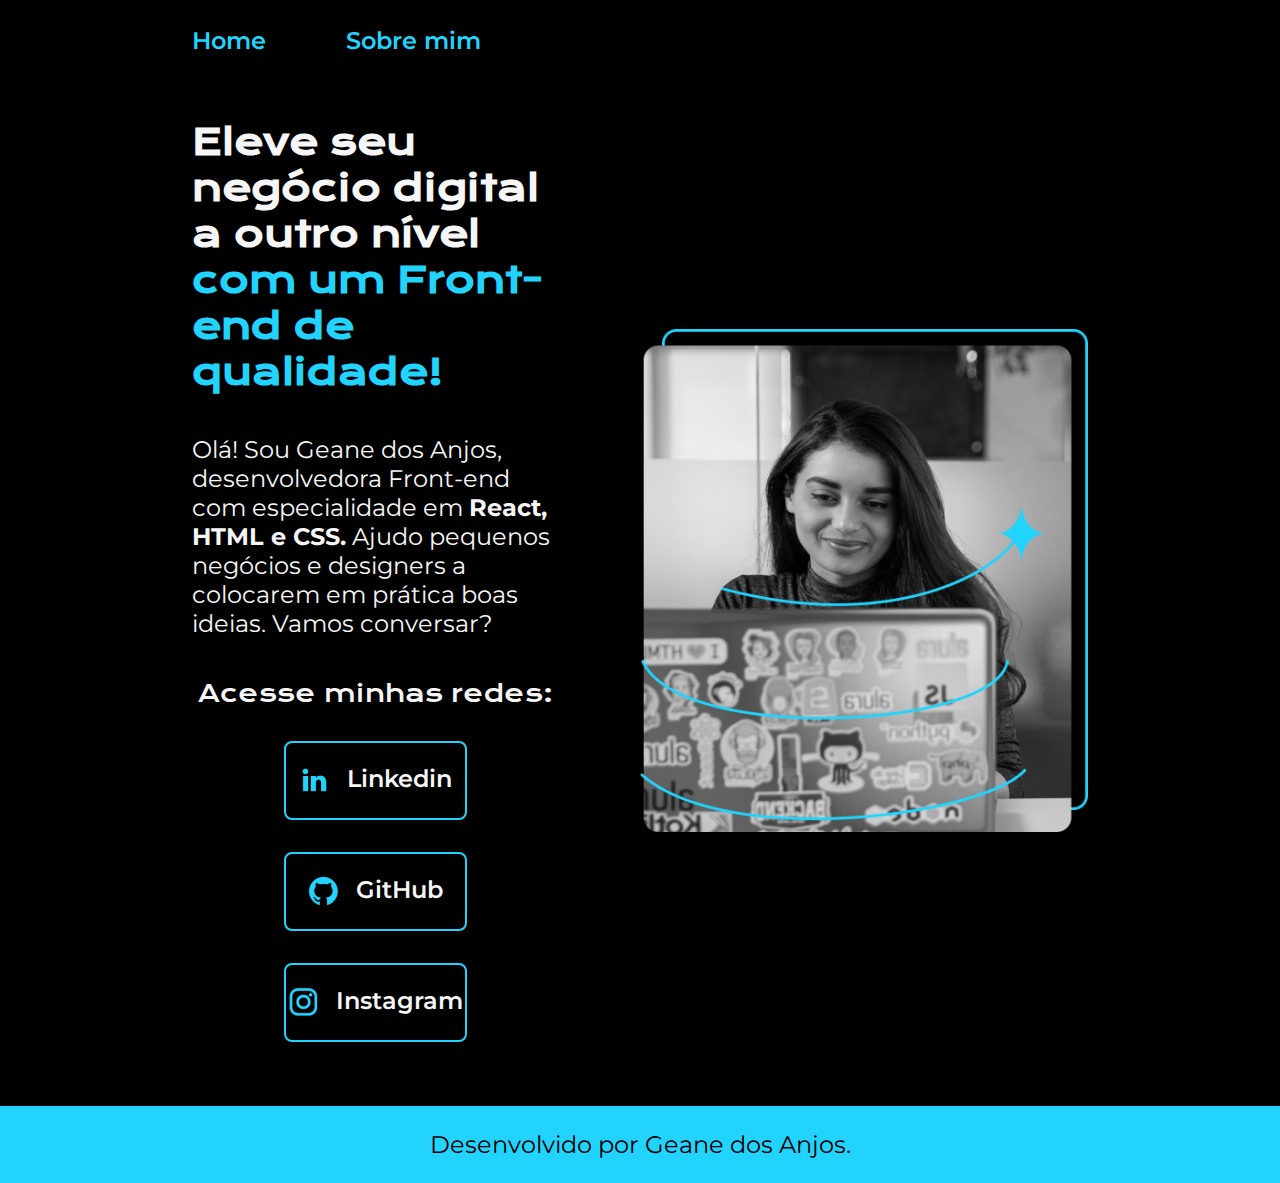
<file: index.html>
<!DOCTYPE html>
<html lang="pt-br">
<head>
    <meta charset="UTF-8">
    <meta http-equiv="X-UA-Compatible" content="IE=edge">
    <meta name="viewport" content="width=device-width, initial-scale=1.0">
    <title>Portifólio</title>
    <link rel="stylesheet" href="styles/style.css">
</head>
<body>
    <header class="cabecalho">
        <nav class="cabecalho__menu">
            <a class="cabecalho__menu__link" href="index.html"> Home</a>
            <a class="cabecalho__menu__link" href="about.html"> Sobre mim </a>
        </nav>
    </header>

    <main class="apresentacao">
        <section class="apresentacao__conteudo">
            <h1 class="apresentacao__conteudo__titulo">Eleve seu negócio digital a outro nível <strong class="titulo-destaque"> com um Front-end de qualidade!</strong></h1>
            <p class="apresentacao__conteudo__texto">Olá! Sou Geane dos Anjos, desenvolvedora Front-end com especialidade em <strong>React, HTML e CSS.</strong> 
            Ajudo pequenos negócios e designers a colocarem em prática boas ideias. Vamos conversar?</p>
            <div class="apresentacao__links">
            <h2 class="apresentacao__links__subtitulo">Acesse minhas redes:</h2>
        <a class="apresentacao_links_navegacao" href="https://www.linkedin.com/in/geanedosanjos/">
            <img src="assets/linkedin.png">
            Linkedin
        </a>
        <a class="apresentacao_links_navegacao" href="https://github.com/geanedosanjos">
            <img src="assets/github.png">
            GitHub
        </a>
            <a class="apresentacao_links_navegacao" href="https://www.instagram.com/ms_geane">
            <img src="assets/instagram.png">
            Instagram
            </a>
            </div>
    </section>
        <img class="apresentacao_img" src="assets/Imagem.png" alt=" Foto de uma garota programando">
    </main>
    <footer class="rodape">
        <p> Desenvolvido por Geane dos Anjos.</p>
    </footer>
</body>
</html>
</file>
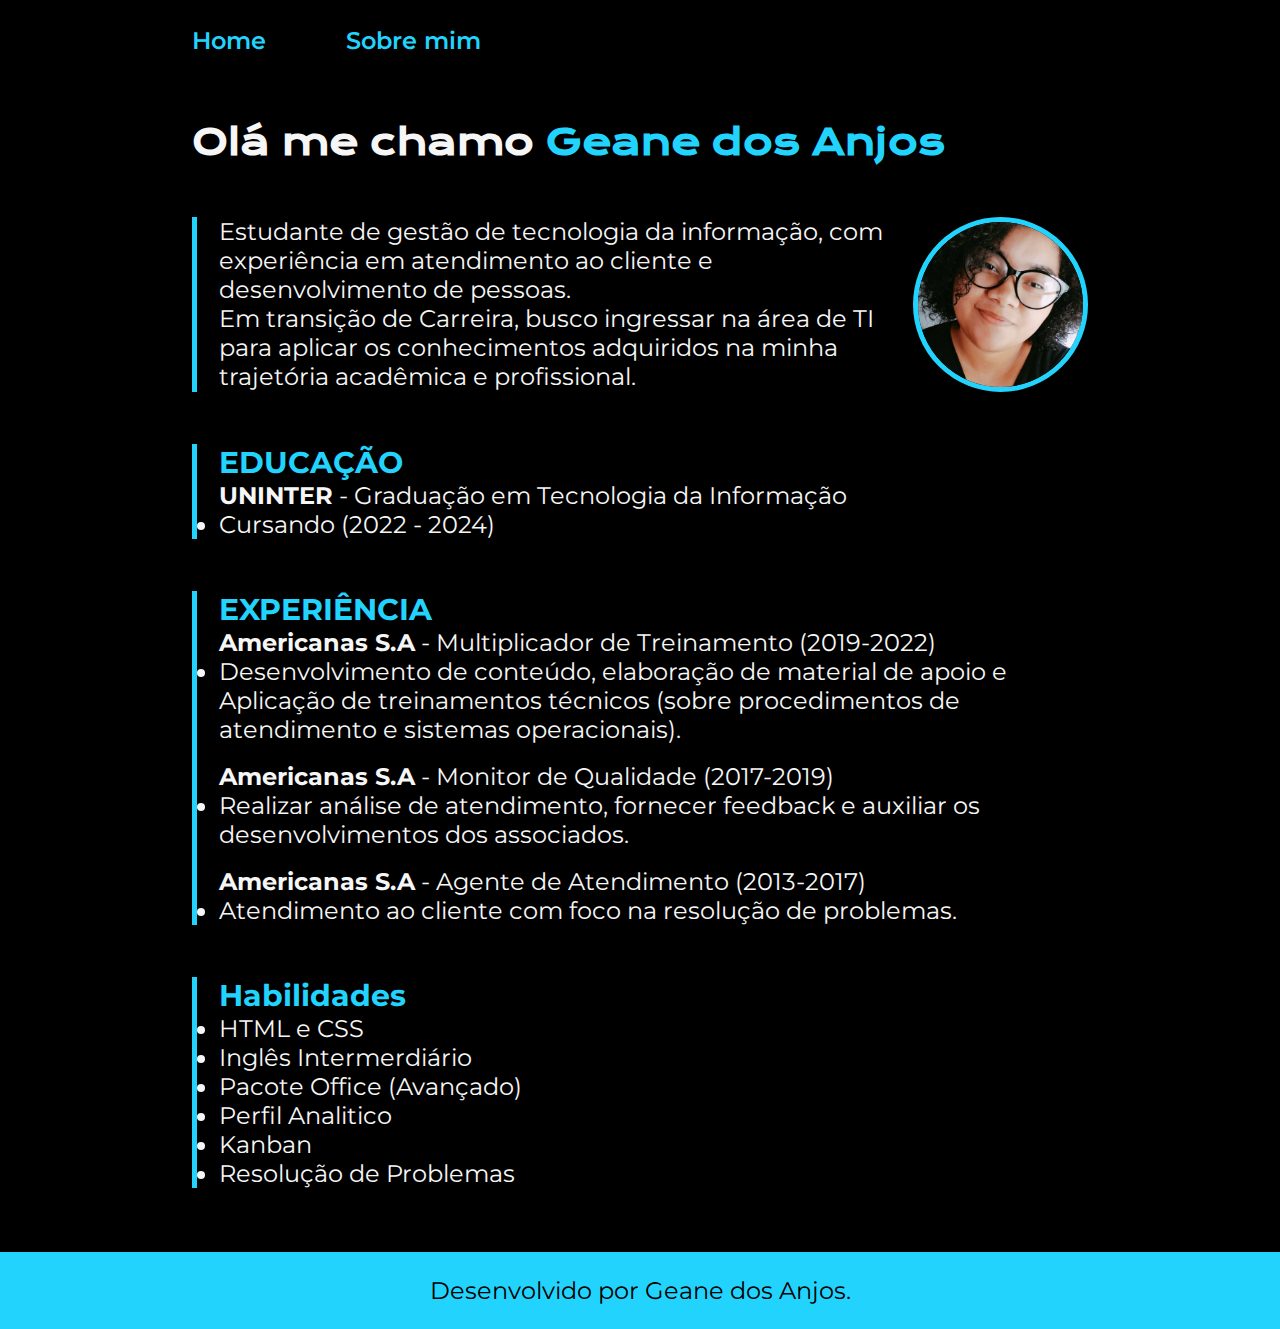
<file: about.html>
<!DOCTYPE html>
<html lang="pt-br">
<head>
    <meta charset="UTF-8">
    <meta http-equiv="X-UA-Compatible" content="IE=edge">
    <meta name="viewport" content="width=device-width, initial-scale=1.0">
    <title>Currículo</title>
    <link rel="stylesheet" href="styles/style.css">
</head>

<body>
    <header class="cabecalho">
        <nav class="cabecalho__menu">
            <a class="cabecalho__menu__link" href="index.html"> Home</a>
            <a class="cabecalho__menu__link" href="about.html"> Sobre mim </a>
        </nav>
    </header>

<main class="curriculo">
    <h1 class="curriculo__titulo"> Olá me chamo <strong class="titulo-destaque"> Geane dos Anjos</strong></h1>
   <section class="curriculo__conteudo_img">
        <p class="curriculo__texto">Estudante de gestão de tecnologia da informação, com experiência em atendimento ao cliente e desenvolvimento de pessoas.<br>Em transição de Carreira, busco ingressar na área de TI para aplicar os
        conhecimentos adquiridos na minha trajetória acadêmica e profissional.</p>
        <img class="imagem" src="assets/selfie01.jpg" alt="Selfie de Geane" style="float: right; height: 175px; width: 200px;">
    </section>

    <section class="curriculo__conteudo">
        <h2 class="curriculo__titulo__sub"> EDUCAÇÃO</h2>
        <ul class="curriculo__texto"> <strong>UNINTER</strong> - Graduação em Tecnologia da Informação
                <li>Cursando (2022 - 2024) </li>          
        </ul>
        </section>

   <section class="curriculo__conteudo">
        <h2 class="curriculo__titulo__sub">EXPERIÊNCIA</h2>
        <p class="curriculo__texto"><strong>Americanas S.A</strong> - Multiplicador de Treinamento (2019-2022)</p>
        <ul class="curriculo__texto__subtexto">
            <li>Desenvolvimento de conteúdo, elaboração de material de apoio
                e Aplicação de treinamentos técnicos (sobre procedimentos de
                atendimento e sistemas operacionais).</li>
        </ul>
        <br>
        <p class="curriculo__texto"><strong>Americanas S.A</strong> - Monitor de Qualidade (2017-2019)</p>
        <ul class="curriculo__texto__subtexto">
            <li>Realizar análise de atendimento, fornecer feedback e auxiliar
                os desenvolvimentos dos associados.</li>
        </ul>
        <br>
        <p class="curriculo__texto"><strong>Americanas S.A</strong> - Agente de Atendimento (2013-2017) </p>
        <ul class="curriculo__texto__subtexto">
            <li>Atendimento ao cliente com foco na resolução de problemas.</li>  
        </ul>

    </section>


    <section class="curriculo__conteudo">
        <div class="curriculo__conteudo__skills">
        <h2 class="curriculo__titulo__sub">Habilidades</h2>    
        <p class="curriculo__texto"> 
        <ul class="curriculo__texto__subtexto">
        <li>HTML e CSS</li>
        <li>Inglês Intermerdiário</li>
        <li>Pacote Office (Avançado)</li>
        <li>Perfil Analitico</li>
        <li>Kanban</li>
        <li>Resolução de Problemas</li>
        </ul> 
        </div>
    </section>
</main>

<footer class="rodape">
    <p> Desenvolvido por Geane dos Anjos.</p>
 </footer>
</body>
</html>
</file>
<file: styles/style.css>
@import url('https://fonts.googleapis.com/css2?family=Krona+One&family=Montserrat:wght@400;600&display=swap');


:root{
        --cor-primaria: #000000;
        --cor-secundaria: #F6F6F6;
        --cor-terciaria: #22D4FD;
        --cor-hover: #272727;

        --fonte-primaria: 'Krona One', sans-serif;
        --font-secundaria: 'Montserrat', sans-serif;
    }


*{
    margin: 0;
    padding: 0;
    box-sizing: border-box;
}


body {
    /* height: 100vh; */
    box-sizing: border-box;
    background-color: var(--cor-primaria);
    color: var(--cor-secundaria)
}

.titulo-destaque {
    color: var(--cor-terciaria);
}
.cabecalho{
    padding: 2% 0% 0% 15%;
}

.cabecalho__menu{
  display: flex;
  gap: 80px;
}

.cabecalho__menu__link{
 font-size: 1.5rem;
 font-family: var(--font-secundaria);
 font-weight: 600;
 color: var(--cor-terciaria);
text-decoration: none;
}

.apresentacao{
    padding: 5% 15%;
    display:flex;
    align-items: center;
    justify-content: space-between;
    height: 100%;
    gap: 82px;
}
.apresentacao__conteudo{
    width: 50%;
    display: flex;
    flex-direction: column;
    gap: 40px;
}

.apresentacao__conteudo__titulo{
    font-size: 2.25rem;
    font-family: var(--fonte-primaria);
}

.apresentacao__conteudo__texto{
    font-size: 1.5rem;
    font-family: var(--font-secundaria);
}

.apresentacao__links__subtitulo{
    font-family: var(--fonte-primaria);
    font-weight: 400;
    font-size: 1.5rem;
}
.apresentacao__links{
    display: flex;
    flex-direction: column;
    align-items: center;
    justify-content: space-between;
    gap: 32px;
    
}
.apresentacao_links_navegacao{
    display: flex;
    justify-content: center;
    gap: 16px;
    border: 2px solid var(--cor-terciaria);
    width: 50%;
    text-align: center;
    border-radius: 8px;
    font-size: 1.5rem;
    padding: 21.5px 0;
    text-decoration: none;
    color: var(--cor-secundaria);
    font-family: var(--font-secundaria);
    font-weight: 600;
}

.apresentacao_links_navegacao:hover{
    background-color: var(--cor-hover);
}

.apresentacao_img{
    width: 50%;
}

.rodape{
    padding: 24px;
    color: var(--cor-primaria);
    background-color: var(--cor-terciaria);
    text-align: center;
    font-family: var(--font-secundaria);
    font-size: 1.5rem;
    font-weight: 400;
}

.curriculo{
    padding: 5% 15% 5%;
    display: flex;
    flex-direction: column;
    align-items: flex-start;
    justify-content: space-between;
    height: 100%;
    gap: 52px;
}

.curriculo__titulo{
  font-size: 2.25rem;
  font-family: var(--fonte-primaria);
  padding: 0% 0% 0% 0%;
}

.curriculo__texto{
    font-size: 1.5rem;
    font-family: var(--font-secundaria);
}

.curriculo__titulo__sub{
    font-size: 1.87rem;
    font-family: var(--font-secundaria);
    color: var(--cor-terciaria);
    
}

.curriculo__texto__subtexto{
    font-size: 1.5rem;
    font-family: var(--font-secundaria); 
}

.curriculo__conteudo{
    border-left: 5px solid var(--cor-terciaria);
    padding: 0% 0% 0% 2.5%;
}

.curriculo__conteudo_img{
    border-left: 5px solid var(--cor-terciaria);
    padding: 0% 0% 0% 2.5%;  
    display: flex;
    flex-direction: row;
    align-items: center;
    justify-content: space-between;
}

.imagem{
    border: 5px solid var(--cor-terciaria);
    border-radius: 50%;
    width: 50%;
}

@media (max-width:1200px){
    .cabecalho{
        padding: 10%;
    }  

    .cabecalho__menu{
        justify-content: center;
    }
  
    .apresentacao{
    flex-direction: column-reverse;
    padding: 5%;
  }

    .apresentacao__conteudo{
        width: auto;
    }

    .curriculo{
        padding: 5%;
    }
    .curriculo__conteudo_img{
    flex-direction: column-reverse;
    }
    
    .curriculo__conteudo{
        padding: 0% 0% 0% 10%;   
    }

   .curriculo__texto{
    width: auto;
   }

   .imagem{
    border: 5px solid var(--cor-terciaria);
    border-radius: 50%;
    width: 30%;
    flex-direction: column-reverse;
}

}
</file>
